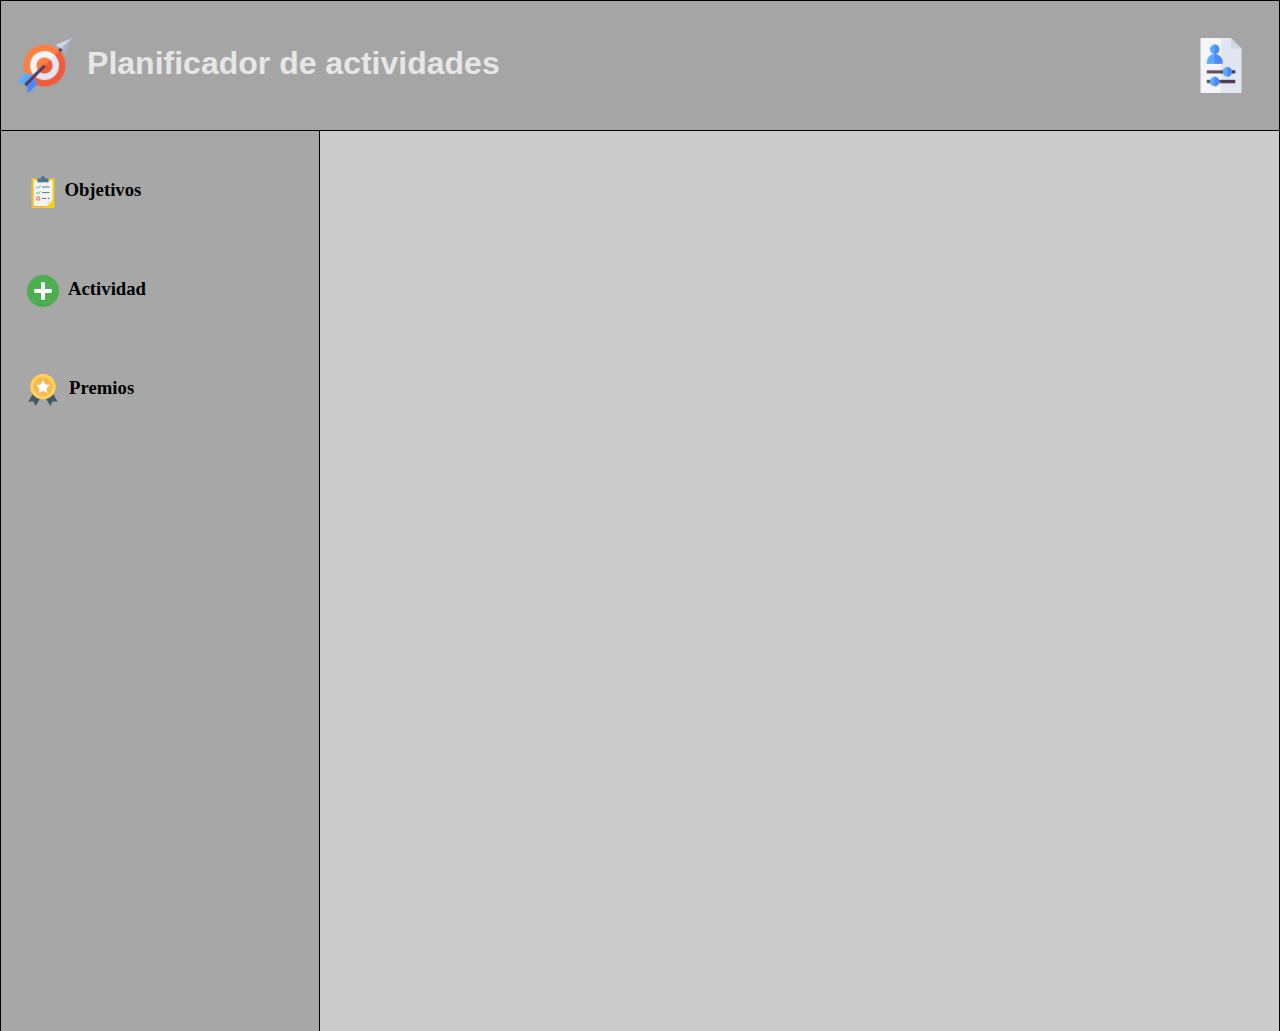
<file: Versiones/V1/index.html>
<!DOCTYPE html>
<html lang="en">
<head>
    <meta charset="UTF-8">
    <meta name="viewport" content="width=device-width, initial-scale=1.0">

    <!--Estilos del index-->
    <link rel="stylesheet" type="text/css" href="css/index.css">
    <link rel="stylesheet" type="text/css" href="css/citas.css">
    <title>Metas APP</title>
</head>
<body>
    <!--Titulo-->
    <header>
    <section class="title-section">
        <h1>
            <img src="src/goal_3412031.png" alt="Flecha encajada en una diana(logo)" class="icon-arrow" id="window-arrow"> Planificador de actividades <img src="src/control_3412165.png" alt="properties" class="icon-properties" id="window-info">
        </h1>
    </section>
    </header>
    <!--Cuerpo-->
    <div class="wrapper">
        <div class="left-column">
        <!-- Contenido de la columna izquierda -->
            <!-- Contenedor de botón 2 -->
            <div class="button-container" id="objetives">
                <h3>
                    <img src="src/list_3176366.png" alt="Objetivos" class="objetives">Objetivos
                </h3>
    
            </div>
        
            <!-- Contenedor de botón 2 -->
            <div class="button-container" id="add-activity">
                <h3>
                    <img src="src/plus_4315609.png" alt="Añadir" class="new-task"> Actividad
                </h3>
            </div>
            <!-- Contenedor de botón 3 -->
            <div class="button-container" id="window-awards">
                <h3>
                    <img src="src/medal_610333.png" alt="Añadir" class="awards"> Premios
                </h3>
            </div>
        </div>
        <div class="main-content" id="main-content">

        </div>
        <div id="undo-notification" class="undo-notification">
            <button id="undo-button">Deshacer</button>
        </div>          
        <script src="JavaScript/actividades.js"></script>
        <script src="JavaScript/citas.js"></script>
    </div>
    

</body>
</html>
</file>
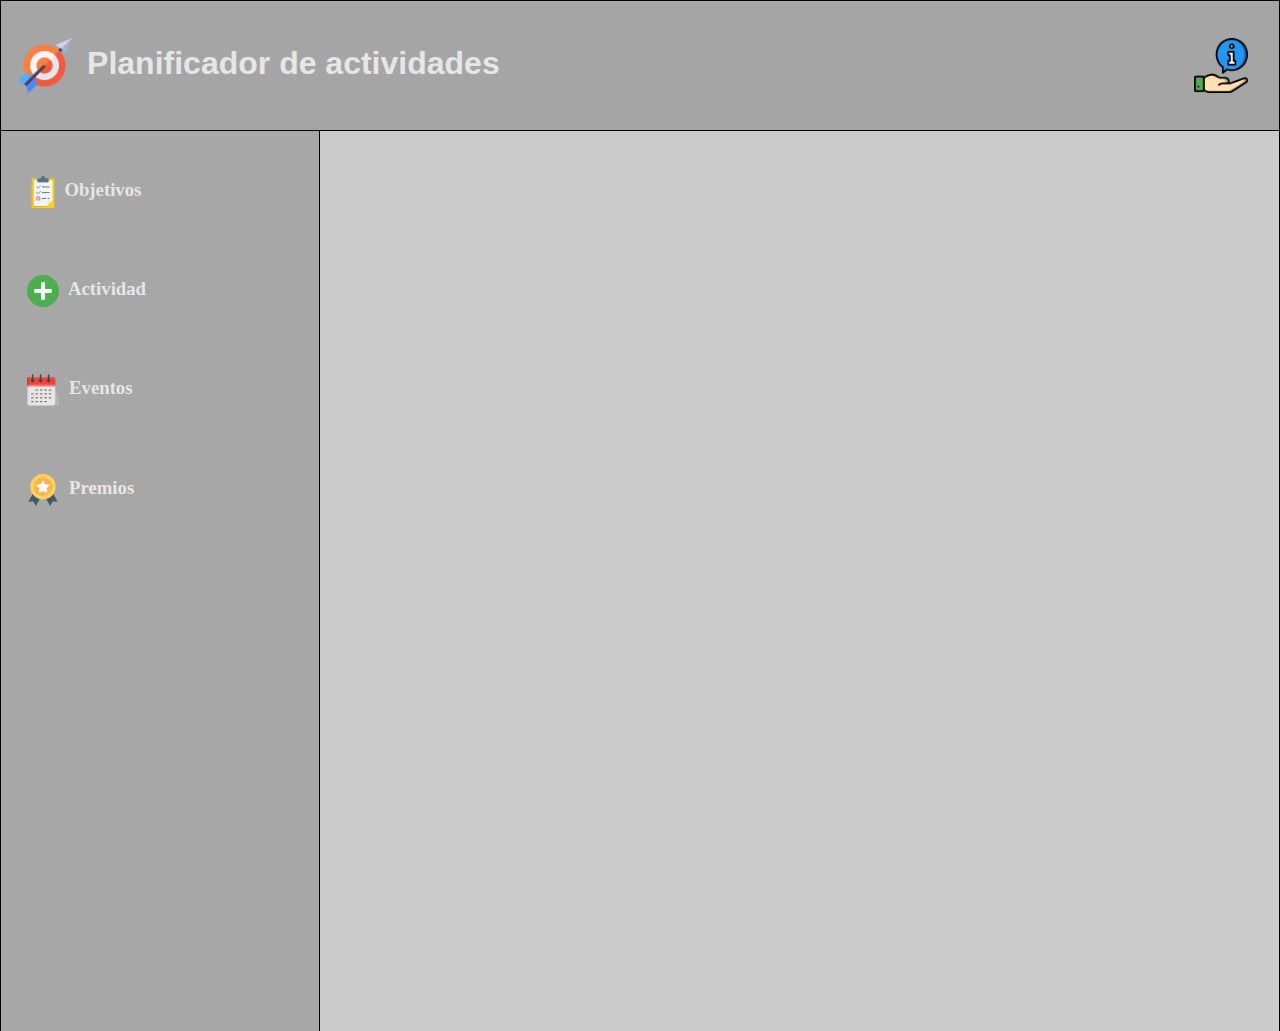
<file: Versiones/V2/index.html>
<!DOCTYPE html>
<html lang="en">
<head>
    <meta charset="UTF-8">
    <meta name="viewport" content="width=device-width, initial-scale=1.0">

    <!--Estilos del index-->
    <link rel="stylesheet" type="text/css" href="css/index.css">
    <link rel="stylesheet" type="text/css" href="css/citas.css">
    <title>Metas APP</title>
</head>
<body>
    <!--Titulo-->
    <header>
    <section class="title-section">
        <h1>
            <img src="src/goal_3412031.png" alt="Flecha encajada en una diana(logo)" class="icon-arrow" id="window-arrow"> Planificador de actividades <img src="src/info_943579.png" alt="properties" class="icon-properties" id="window-info">
        </h1>
    </section>
    </header>
    <!--Cuerpo-->
    <div class="wrapper">
        <div class="left-column">
        <!-- Contenido de la columna izquierda -->
            <!-- Contenedor de botón 2 -->
            <div class="button-container" id="objetives">
                <h3>
                    <img src="src/list_3176366.png" alt="Objetivos" class="objetives">Objetivos
                </h3>
    
            </div>
        
            <!-- Contenedor de botón 2 -->
            <div class="button-container" id="add-activity">
                <h3>
                    <img src="src/plus_4315609.png" alt="Añadir" class="new-task"> Actividad
                </h3>
            </div>
            <!-- Contenedor de botón 3 -->
            <div class="button-container" id="window-calendar">
                <h3>
                    <img src="src/calendar_591576.png" alt="Eventos" class="calendar"> Eventos
                </h3>
            </div>
            <!-- Contenedor de botón 4 -->
            <div class="button-container" id="window-awards">
                <h3>
                    <img src="src/medal_610333.png" alt="Premios" class="awards"> Premios
                </h3>
            </div>
        </div>
        <div class="main-content" id="main-content">
            
        </div>
        <div id="undo-notification" class="undo-notification">
            <button id="undo-button">Deshacer</button>
        </div>          
        <script src="JavaScript/actividades.js"></script>
        <script src="JavaScript/citas.js"></script>
        <script src="JavaScript/ventanas_emergentes.js"></script>
    </div>
    

</body>
</html>
</file>
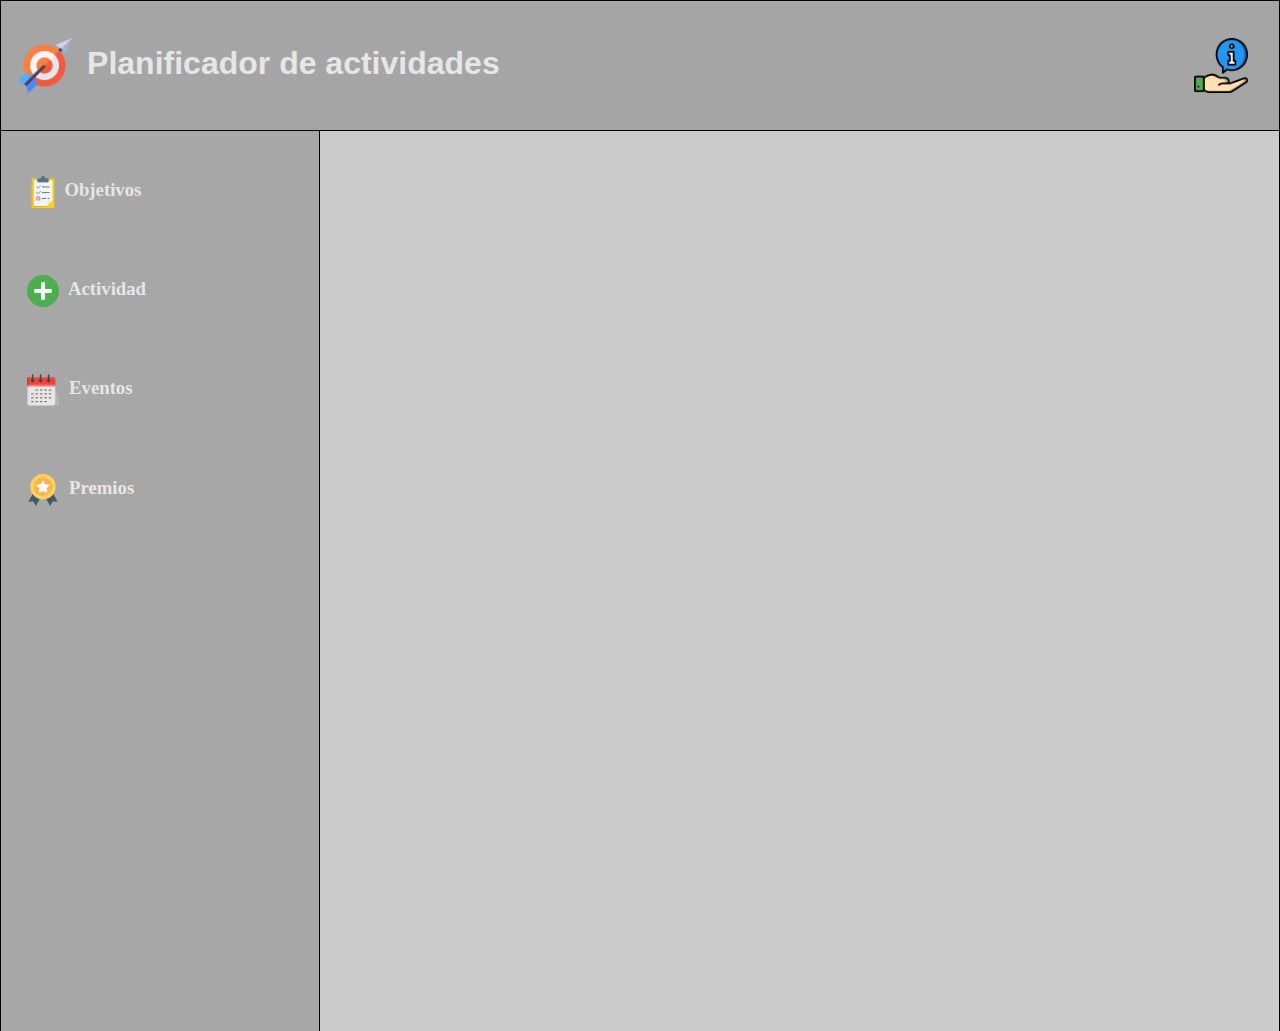
<file: Versiones/V3/index.html>
<!DOCTYPE html>
<html lang="en">
<head>
    <meta charset="UTF-8">
    <meta name="viewport" content="width=device-width, initial-scale=1.0">

    <!-- Estilos del index -->
    <link rel="stylesheet" type="text/css" href="css/index.css">
    <link rel="stylesheet" type="text/css" href="css/citas.css">
    <title>Metas APP</title>
</head>
<body>
    <!-- Titulo -->
    <header>
    <section class="title-section">
        <h1>
            <img src="src/goal_3412031.png" alt="Flecha encajada en una diana(logo)" class="icon-arrow" id="window-arrow"> Planificador de actividades <img src="src/info_943579.png" alt="properties" class="icon-properties" id="window-info">
        </h1>
    </section>
    </header>
    <!-- Cuerpo -->
    <div class="wrapper">
        <div class="left-column">
        <!-- Contenido de la columna izquierda -->
            <!-- Contenedor de botón 2 -->
            <div class="button-container" id="objetives">
                <h3>
                    <img src="src/list_3176366.png" alt="Objetivos" class="objetives">Objetivos
                </h3>
            </div>
        
            <!-- Contenedor de botón 2 -->
            <div class="button-container" id="add-activity">
                <h3>
                    <img src="src/plus_4315609.png" alt="Añadir" class="new-task"> Actividad
                </h3>
            </div>
            <!-- Contenedor de botón 3 -->
            <div class="button-container" id="window-calendar">
                <h3>
                    <img src="src/calendar_591576.png" alt="Eventos" class="calendar"> Eventos
                </h3>
            </div>
            <!-- Contenedor de botón 4 -->
            <div class="button-container" id="window-awards">
                <h3>
                    <img src="src/medal_610333.png" alt="Premios" class="awards"> Premios
                </h3>
            </div>
        </div>
        <div class="main-content" id="main-content">
            <div id="state-1" class="task-state">
                <!-- Tareas del estado 1 van aquí -->
            </div>
            <div id="state-2" class="task-state">
                <!-- Tareas del estado 2 van aquí -->
            </div>
            <div id="state-3" class="task-state">
                <!-- Tareas del estado 3 van aquí -->
            </div>
        </div>
        <div id="undo-notification" class="undo-notification">
            <button id="undo-button">Deshacer</button>
        </div>
    </div>
    <script src="JavaScript/actividades.js"></script>
    <script src="JavaScript/citas.js"></script>
    <script src="JavaScript/ventanas_emergentes.js"></script>
</body>
</html>
</file>
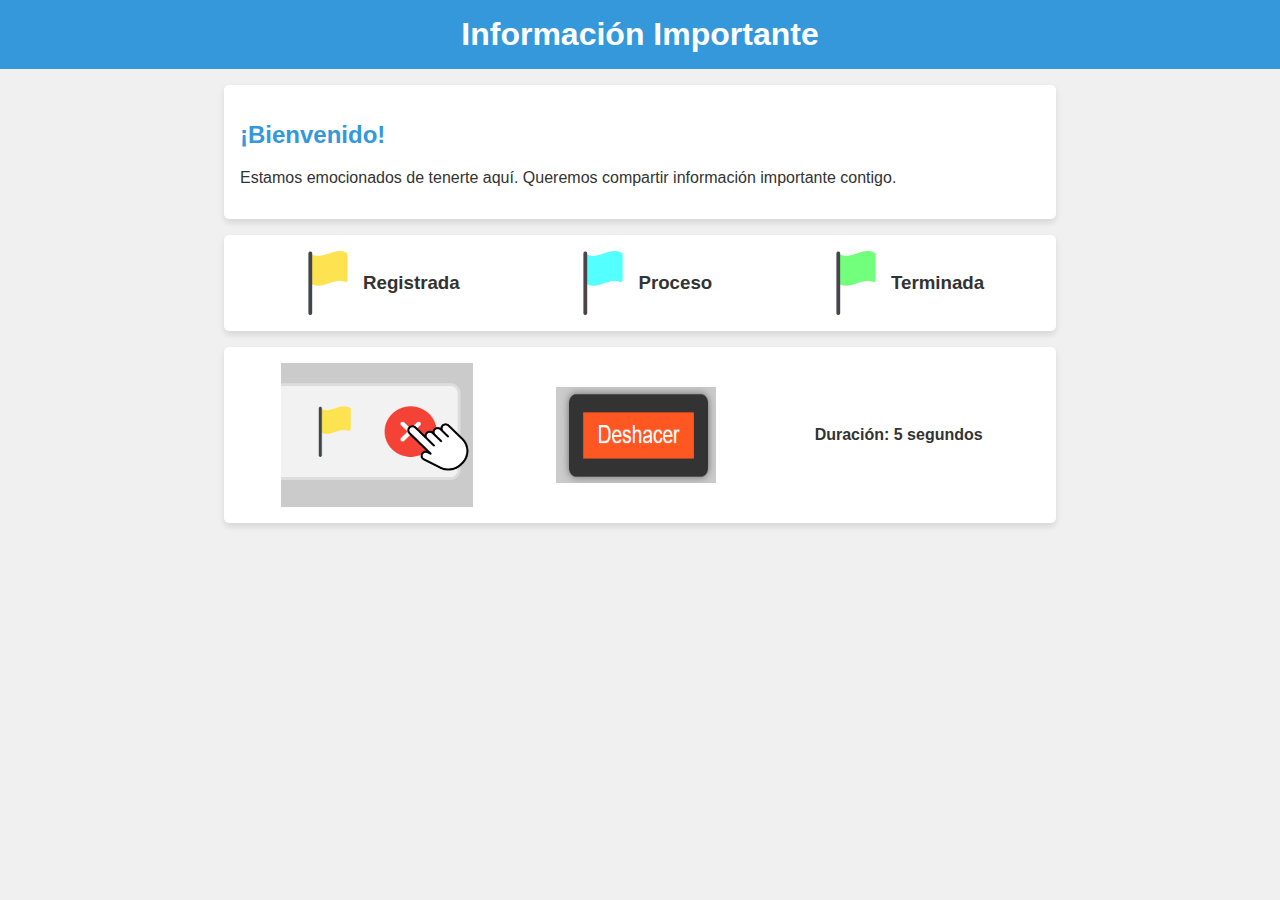
<file: Versiones/V1/info.html>
<!DOCTYPE html>
<html lang="en">
<head>
    <meta charset="UTF-8">
    <meta name="viewport" content="width=device-width, initial-scale=1.0">
    <link rel="stylesheet" href="css/info.css">
    <title>Información Importante</title>
</head>
<body>
    <header>
        <h1>Información Importante</h1>
    </header>
    <div class="info-section">
        <h2>¡Bienvenido!</h2>
        <p>Estamos emocionados de tenerte aquí. Queremos compartir información importante contigo.</p>
    </div>
    <div class="flags">
        <div class="flag">
            <img src="src/flag_7596686.png" alt="bandera amarilla" class="flag-yellow">
            <h3>Registrada</h3>
        </div>
        <div class="flag">
            <img src="src/flag_7596686.png" alt="bandera celeste" class="flag-blue">
            <h3>Proceso</h3>
        </div>
        <div class="flag">
            <img src="src/flag_7596686.png" alt="bandera verde" class="flag-green">
            <h3>Terminada</h3>
        </div>
    </div>
    <div class="delete">
        <img src="src/Eliminar.png" alt="Eliminar tarea" class="img-delete">
        <img src="src/Deshacer.png" class="img-deshacer">
        <h4 class="Duration">Duración: 5 segundos</h4>
        
    </div>
</body>
</html>
</file>
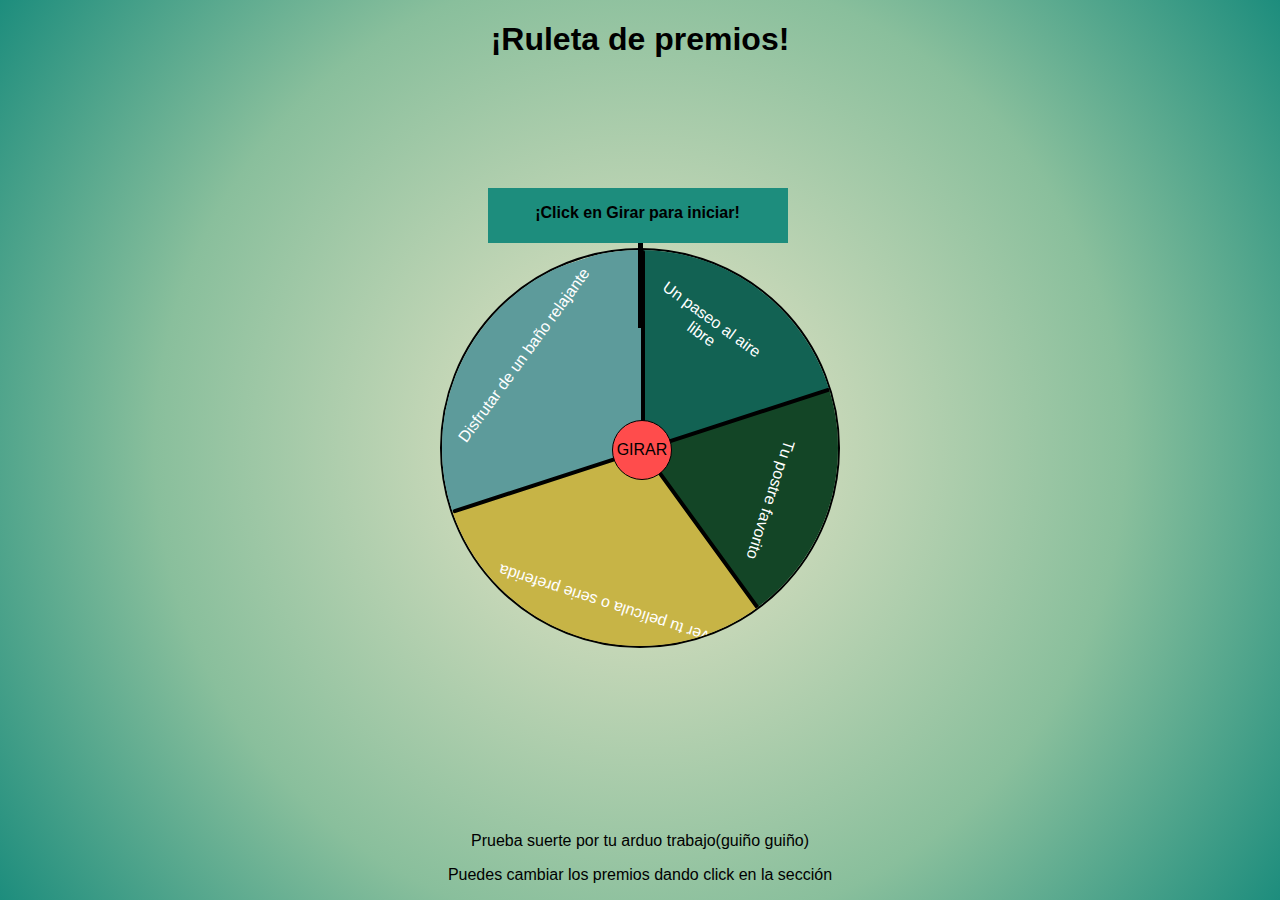
<file: Versiones/V1/premios.html>
<!DOCTYPE html>
<html lang="es">
<head>
	<meta charset="UTF-8">
	<meta http-equiv="X-UA-Compatible" content="IE=edge">
	<meta name="viewport" content="width=device-width, initial-scale=1.0">
	<link rel="stylesheet" href="css/premios.css">
	<script src="JavaScript/ruleta.js" defer></script>
	<script src="JavaScript/helpers.js"></script>
	<title>Ruleta</title>
</head>
<body>
	<!-- Título -->
	<h1>¡Ruleta de premios!</h1>
	<div id="container">

		<!-- Marcador -->
		<div id="marcador">
			<div id="cartelGanador">
				<p id="ganadorTexto">¡Click en "Girar" para iniciar!</p>
			</div>
		</div>

		<!-- Ruleta -->
		<div id="ruleta">
			<!-- <img src="./img/transportador.png" alt=""> -->
			<div id="sortear"><p>GIRAR</p></div>
		</div>
	</div>
	<!-- <button id="settings">SETTINGS</button> -->

	<!-- Modal -->
	<dialog>
		<div id="tituloForm">
			<p>Nombre</p>
			<p>Probabilidad (%)</p>
		</div>
		<div id="formContainer"></div>
		<button id="agregar">+</button>
		<p>Total: <span id="porcentaje"></span>%</p>
		<button id="aceptar">Cambiar</button>
		<button id="cancelar">Cancelar</button>
	</dialog>

	<!-- Footer -->
	<footer>
		<p>Prueba suerte por tu arduo trabajo(guiño guiño)</p>
		<p>Puedes cambiar los premios dando click en la sección</p>
	</footer>
</body>
</html>
</file>
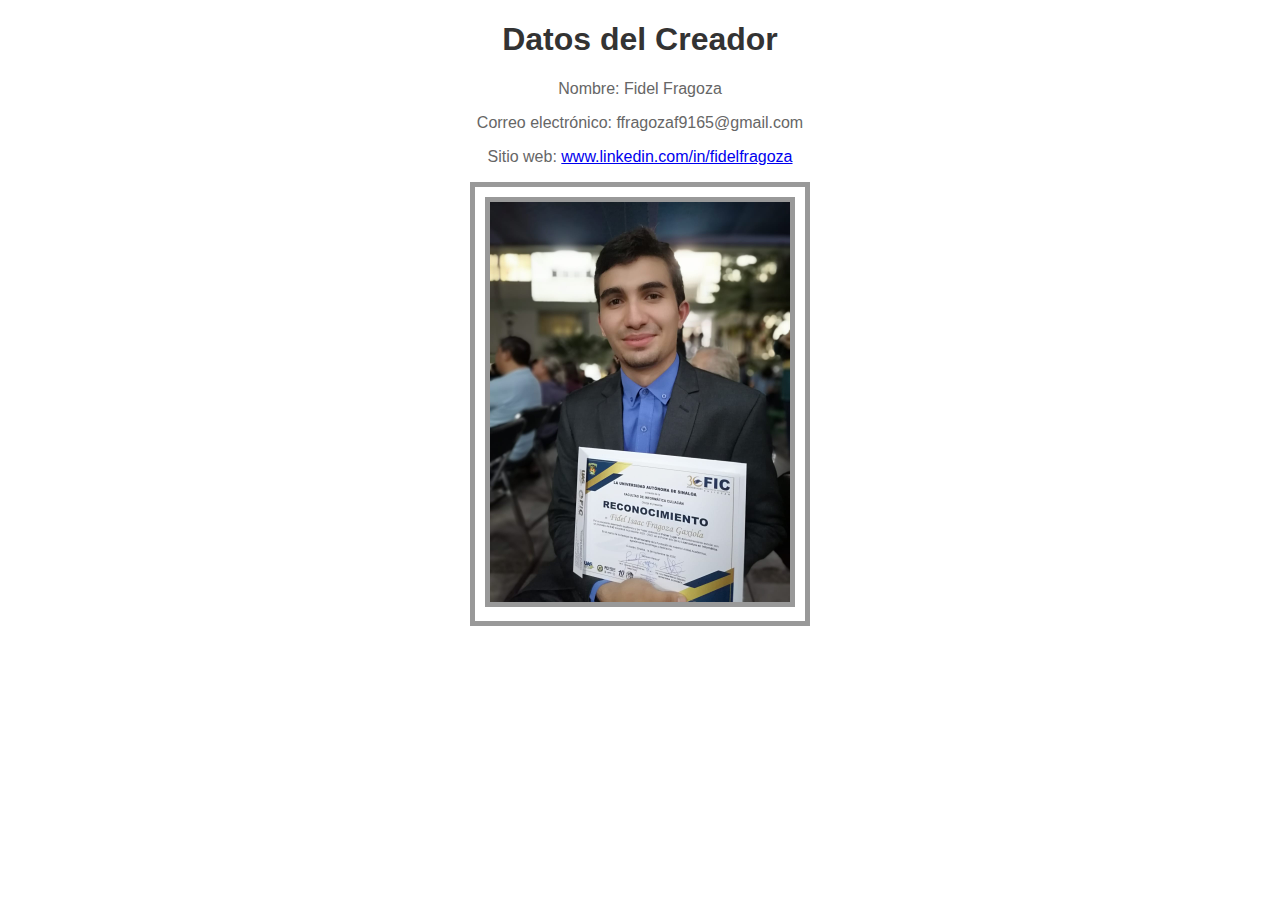
<file: Versiones/V1/ventana-calculadora.html>
<!DOCTYPE html>
<html lang="en">
<head>
    <meta charset="UTF-8">
    <meta name="viewport" content="width=device-width, initial-scale=1.0">
    <title>Datos del Creador</title>
    <style>
        body {
            font-family: Arial, sans-serif;
            text-align: center;
        }

        h1 {
            color: #333;
        }

        p {
            color: #666;
        }
        .marco {
            border: 5px solid #999; /* Estilo de marco */
            padding: 10px; /* Espaciado dentro del marco */
            display: inline-block;
        }

        img {
            max-width: 100%;
            height: auto;
            border: 5px solid #999; /* Estilo de marco para la imagen */
        }
    </style>
</head>
<body>
    <h1>Datos del Creador</h1>
    <p>Nombre: Fidel Fragoza</p>
    <p>Correo electrónico: ffragozaf9165@gmail.com</p>
    <p>Sitio web: <a href="[Tu sitio web]">www.linkedin.com/in/fidelfragoza</a></p>
    <div class="marco">
        <img src="src/c0576b26-10f8-4669-888e-c55fd3db1cfc.jpg" alt="Foto del creador de la pagina" width="300">
    </div>
</body>
</html>
</file>
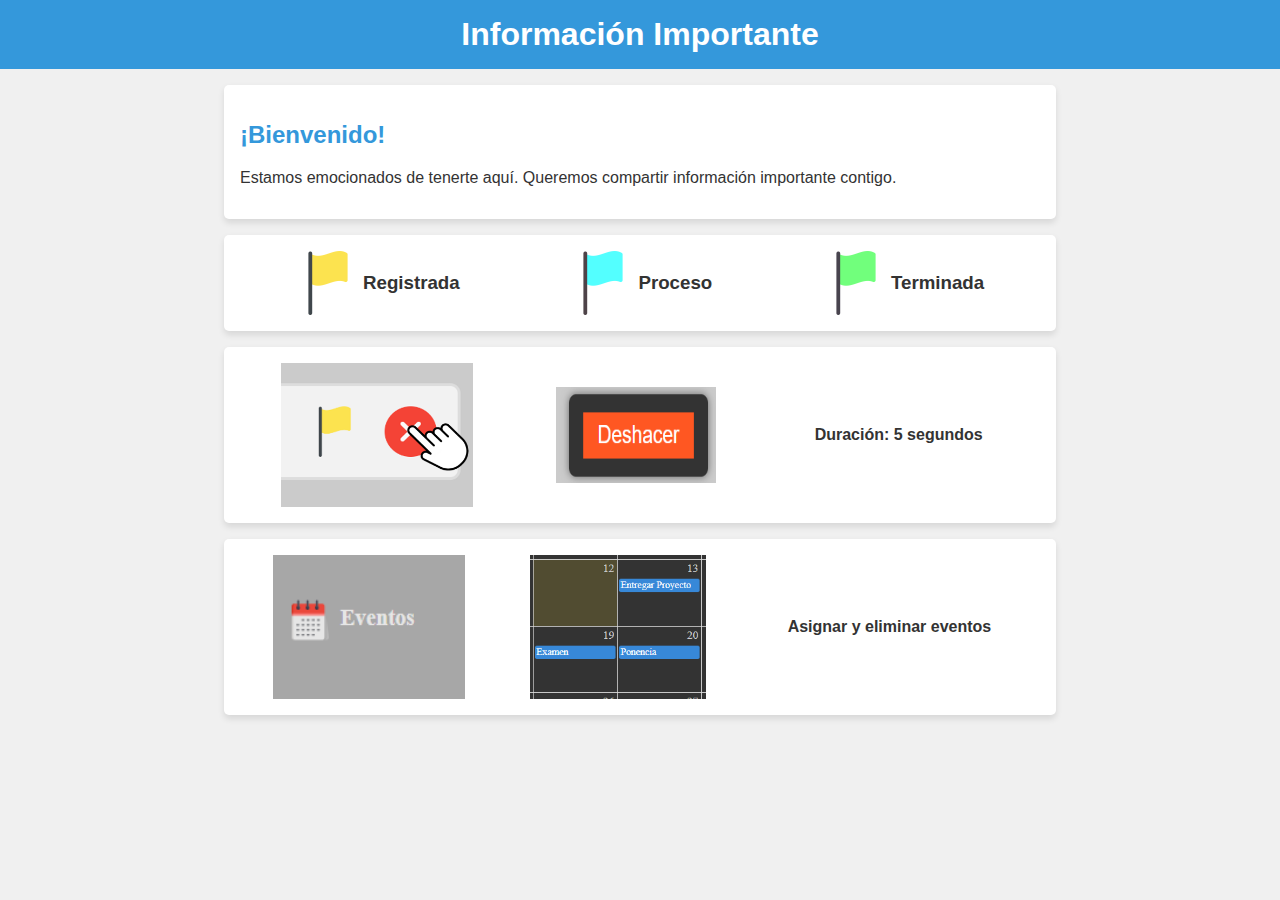
<file: Versiones/V2/info.html>
<!DOCTYPE html>
<html lang="en">
<head>
    <meta charset="UTF-8">
    <meta name="viewport" content="width=device-width, initial-scale=1.0">
    <link rel="stylesheet" href="css/info.css">
    <title>Información Importante</title>
</head>
<body>
    <header>
        <h1>Información Importante</h1>
    </header>
    <div class="info-section">
        <h2>¡Bienvenido!</h2>
        <p>Estamos emocionados de tenerte aquí. Queremos compartir información importante contigo.</p>
    </div>
    <div class="flags">
        <div class="flag">
            <img src="src/flag_7596686.png" alt="bandera amarilla" class="flag-yellow">
            <h3>Registrada</h3>
        </div>
        <div class="flag">
            <img src="src/flag_7596686.png" alt="bandera celeste" class="flag-blue">
            <h3>Proceso</h3>
        </div>
        <div class="flag">
            <img src="src/flag_7596686.png" alt="bandera verde" class="flag-green">
            <h3>Terminada</h3>
        </div>
    </div>
    <div class="delete">
        <img src="src/Eliminar.png" alt="Eliminar tarea" class="img-delete">
        <img src="src/Deshacer.png" class="img-deshacer">
        <h4 class="Duration">Duración: 5 segundos</h4>
    </div>
    <div class="calendar">
        <img src="src/Eventos.png" alt="Eliminar tarea" class="img-eventos">
        <img src="src/Calendario.png" class="img-calendario">
        <h4 class="Duration">Asignar y eliminar eventos</h4>
    </div>
</body>
</html>
</file>
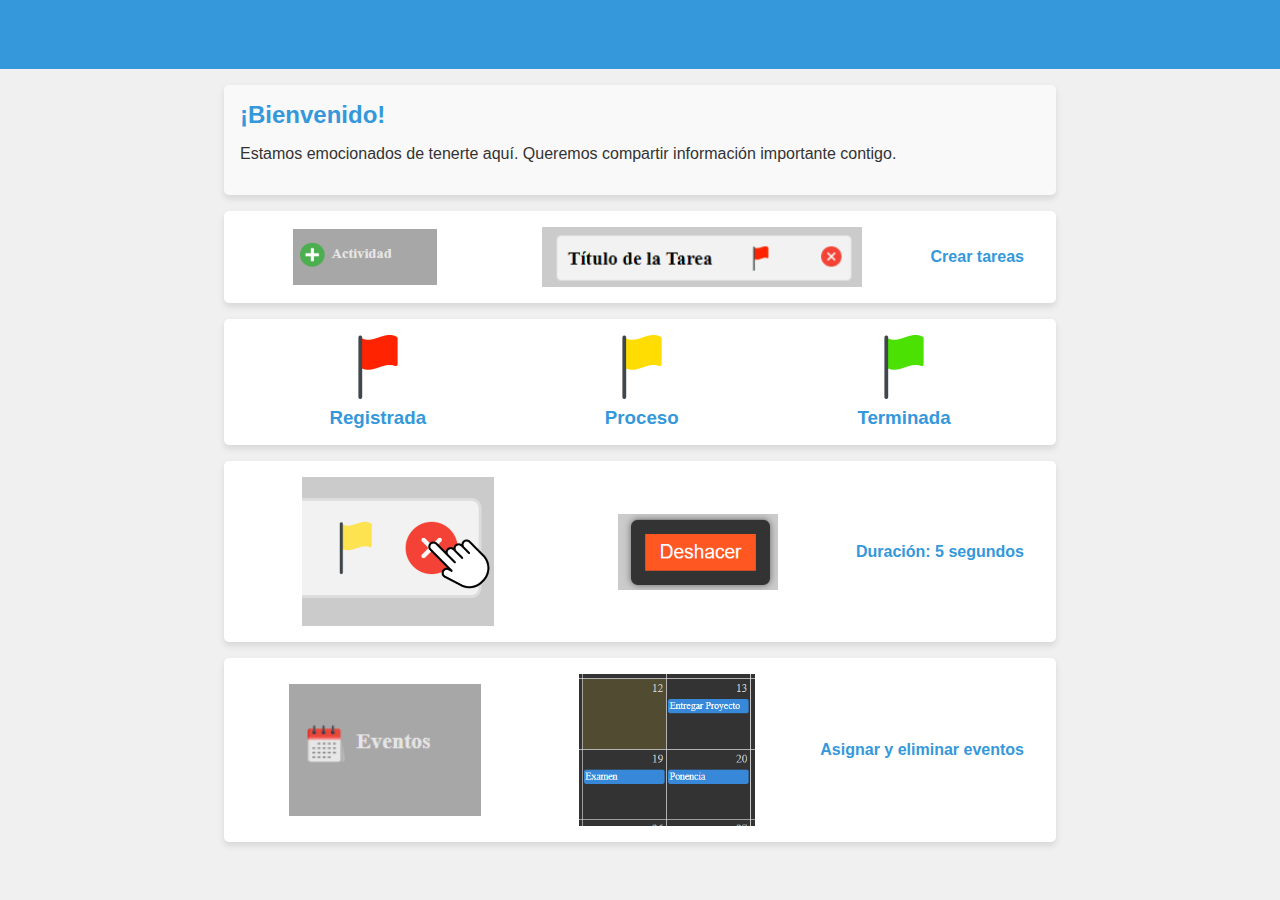
<file: Versiones/V3/info.html>
<!DOCTYPE html>
<html lang="en">
<head>
    <meta charset="UTF-8">
    <meta name="viewport" content="width=device-width, initial-scale=1.0">
    <link rel="stylesheet" href="css/info.css">
    <title>Información Importante</title>
</head>
<body>
    <header>
        <h1>Información Importante</h1>
    </header>
    <div class="info-section">
        <h2>¡Bienvenido!</h2>
        <p>Estamos emocionados de tenerte aquí. Queremos compartir información importante contigo.</p>
    </div>
    <div class="title">
        <div class="image-container">
            <img src="src/new-task.png" alt="Eliminar tarea" class="img-new-task">
            <img src="src/task-created.png" class="img-task-created">
            <h4 class="Duration">Crear tareas</h4>
        </div>
    </div>
    
    <div class="flags">
        <div class="flag">
            <img src="src/state-1.png" alt="bandera amarilla" class="flag-red">
            <h3>Registrada</h3>
        </div>
        <div class="flag">
            <img src="src/state-2.png" alt="bandera celeste" class="flag-yellow">
            <h3>Proceso</h3>
        </div>
        <div class="flag">
            <img src="src/state-3.png" alt="bandera verde" class="flag-green">
            <h3>Terminada</h3>
        </div>
    </div>
    <div class="delete">
        <img src="src/Eliminar.png" alt="Eliminar tarea" class="img-delete">
        <img src="src/Deshacer.png" class="img-deshacer">
        <h4 class="Duration">Duración: 5 segundos</h4>
    </div>
    <div class="calendar">
        <img src="src/Eventos.png" alt="Eliminar tarea" class="img-eventos">
        <img src="src/Calendario.png" class="img-calendario">
        <h4 class="Duration">Asignar y eliminar eventos</h4>
    </div>
</body>
</html>
</file>
<file: Versiones/V1/css/index.css>
html, body {
    height: 100%; /* Establece la altura de html y body al 100% de la altura de la ventana */
    margin: 0;
    padding: 0;
}

.title-section {
    background-color: rgb(165, 165, 165);
    color: rgb(231, 230, 230);
    font-family: Arial, Helvetica, sans-serif;
    text-align: justify;
    padding: 1em;
    display: flex; /* Utilizamos flexbox para alinear verticalmente los elementos */
    align-items: center; /* Alineación vertical de los elementos en el centro */
    border: 0.1em solid black;
    border-left: 0.2em solid black;
    margin-left: -0.1em;
 
}

.icon-arrow {
    width: 1.7em;
    height: 1.7em;
    vertical-align: middle;
    margin-right: 0.2em;
}

.icon-arrow:hover {
    filter: grayscale(100%); /* Convierte la imagen en escala de grises al poner el mouse sobre ella */
    cursor: pointer; /* Cambia el cursor a una mano para indicar que es interactivo */
}

.icon-properties {
    width: 1.7em;
    height: 1.7em;
    position: absolute;
    vertical-align: middle;
    right: 1em;
    
}

.icon-properties:hover {
    filter: grayscale(100%); /* Convierte la imagen en escala de grises al poner el mouse sobre ella */
    cursor: pointer; /* Cambia el cursor a una mano para indicar que es interactivo */
}


.wrapper {
    display: flex;
    height: 100%;
}

.left-column {
    width: 25%; /* Ancho de la columna izquierda, ajusta según tus necesidades */
    height: 100%;
    background-color: rgb(167, 167, 167); /* Color de fondo de la columna izquierda */
    color: rgb(231, 230, );
    padding: 20px;
    box-sizing: border-box;
    border-right: 0.1em solid black;
    border-left: 0.1em solid black;
    padding: 1em;
}

.main-content {
    width: 75%; /* Ancho del contenido principal, el complemento del ancho de la columna izquierda */
    padding: 20px;
    box-sizing: border-box;
    background-color: rgb(203, 203, 203);
    border-right: 0.1em solid black;
    

}

.objetives {
    width: 1.7em;
    height: 1.7em;
    vertical-align: middle;
    margin-right: 0.3em;
}

.new-task {
    width: 1.7em;
    height: 1.7em;
    vertical-align: middle;
    margin-right: 0.3em;
}

.awards {
    width: 1.7em;
    height: 1.7em;
    vertical-align: middle;
    margin-right: 0.3em;
}


.button-container {
    display: flex;
    align-items: center;
    padding: 10px;
    border-radius: 5px;
    margin-bottom: 10px;
    cursor: pointer;
    transition: box-shadow 0.3s; /* Efecto de transición de sombreado */
}

.button-container:hover {
    box-shadow: 0 0 5px rgba(0, 0, 0, 0.3); /* Sombreado al pasar el cursor */
}

/* Estilo para la columna de tarea */
.task-column {
    background-color: #f2f2f2;
    border: 0.1em solid #ddd; 
    border-radius: 0.3em; 
    margin: 0.6em;
    padding: 0.6em;
    display: flex;
    align-items: center;
    justify-content: space-between; 
}

/* Estilo para el título editable */
.task-column h3[contenteditable="true"] {
    flex: 0.9; /* Permite que el título ocupe todo el espacio restante */
    margin: 0; /* Elimina los márgenes predeterminados del título */
}

/* Estilo para las imágenes de completar y eliminar */
.task-column img {
    width: 1.5em; /* Cambia los píxeles a em */
    height: 1.5em;
    cursor: pointer;
}

/* Estilo para la imagen de completar (bandera) */
.task-column img.complete-image {
    width: 1.5em; /* Cambia los píxeles a em */
    height: 1.5em;
    cursor: pointer;
    
}

.undo-notification {
    display: none;
    position: fixed;
    bottom: 10px;
    right: 10px;
    background-color: #333;
    color: #fff;
    padding: 10px;
    border-radius: 5px;
    box-shadow: 0px 0px 5px rgba(0, 0, 0, 0.5);
    z-index: 999;
  }
  
  .undo-notification.show {
    display: block;
  }
  
  #undo-button {
    background-color: #FF5722;
    color: #fff;
    border: none;
    padding: 5px 10px;
    cursor: pointer;
  }
  
  .complete-image {
    /* Estilo predeterminado (amarillo) */
    filter: grayscale(0%); /* Amarillo */
    /* Otras propiedades de estilo */
  }
  
  .complete-image.green-flag {
    filter: hue-rotate(120deg); /* Verde */
  }
</file>
<file: Versiones/V1/css/citas.css>
.cita-overlay {
    
    position: fixed;
    top: 0;
    left: 0;
    width: 100%;
    height: 100%;
    background: rgba(0, 0, 0, 0.7); /* Fondo oscurecido con un 70% de opacidad */
    display: flex;
    align-items: center;
    justify-content: center;
    z-index: 999; /* Asegura que el overlay esté en la parte superior */
}

.cita-container {
    font-size: 1.5em;
    background: #333; /* Fondo del cuadro de la cita */
    padding: 20px;
    border-radius: 5px;
    box-shadow: 0 0 10px rgba(0, 0, 0, 0.5);
    text-align: center;
    position: relative; /* Para que el botón de cierre esté posicionado correctamente */
}

.cita-container p {
    color: white; /* Color del texto de la cita */
    margin: 0; /* Elimina el margen predeterminado del párrafo */
}

.boton-cerrar {
    background: #ff5722; /* Fondo del botón de cierre */
    color: white;
    border: none;
    padding: 5px 10px;
    cursor: pointer;
    border-radius: 5px;
    transition: background 0.3s;
    margin-top: 10px; /* Agrega espacio entre el texto y el botón de cierre */
}

.boton-cerrar:hover {
    background: #d84315; /* Cambia a un tono más oscuro al pasar el mouse sobre el botón de cierre */
}
</file>
<file: Versiones/V2/css/index.css>
html, body {
    height: 100%; /* Establece la altura de html y body al 100% de la altura de la ventana */
    margin: 0;
    padding: 0;
}

.title-section {
    background-color: rgb(165, 165, 165);
    color: rgb(231, 230, 230);
    font-family: Arial, Helvetica, sans-serif;
    text-align: justify;
    padding: 1em;
    display: flex; /* Utilizamos flexbox para alinear verticalmente los elementos */
    align-items: center; /* Alineación vertical de los elementos en el centro */
    border: 0.1em solid black;
    border-left: 0.2em solid black;
    margin-left: -0.1em;
 
}

.icon-arrow {
    width: 1.7em;
    height: 1.7em;
    vertical-align: middle;
    margin-right: 0.2em;
}

.icon-arrow:hover {
    filter: grayscale(100%); /* Convierte la imagen en escala de grises al poner el mouse sobre ella */
    cursor: pointer; /* Cambia el cursor a una mano para indicar que es interactivo */
}

.icon-properties {
    width: 1.7em;
    height: 1.7em;
    position: absolute;
    vertical-align: middle;
    right: 1em;
    
}

.icon-properties:hover {
    filter: grayscale(100%); /* Convierte la imagen en escala de grises al poner el mouse sobre ella */
    cursor: pointer; /* Cambia el cursor a una mano para indicar que es interactivo */
}


.wrapper {
    display: flex;
    height: 100%;
}

.left-column {
    width: 25%; /* Ancho de la columna izquierda, ajusta según tus necesidades */
    height: 100%;
    background-color: rgb(167, 167, 167); /* Color de fondo de la columna izquierda */
    color: rgb(231, 230, 230);
    padding: 20px;
    box-sizing: border-box;
    border-right: 0.1em solid black;
    border-left: 0.1em solid black;
    padding: 1em;
}

.main-content {
    width: 75%; /* Ancho del contenido principal, el complemento del ancho de la columna izquierda */
    padding: 20px;
    box-sizing: border-box;
    background-color: rgb(203, 203, 203);
    border-right: 0.1em solid black;
    

}

.objetives {
    width: 1.7em;
    height: 1.7em;
    vertical-align: middle;
    margin-right: 0.3em;
}

.new-task {
    width: 1.7em;
    height: 1.7em;
    vertical-align: middle;
    margin-right: 0.3em;
}

.calendar {
    width: 1.7em;
    height: 1.7em;
    vertical-align: middle;
    margin-right: 0.3em;
}

.awards {
    width: 1.7em;
    height: 1.7em;
    vertical-align: middle;
    margin-right: 0.3em;
}


.button-container {
    display: flex;
    align-items: center;
    padding: 10px;
    border-radius: 5px;
    margin-bottom: 10px;
    cursor: pointer;
    transition: box-shadow 0.3s; /* Efecto de transición de sombreado */
}

.button-container:hover {
    box-shadow: 0 0 5px rgba(0, 0, 0, 0.3); /* Sombreado al pasar el cursor */
}

/* Estilo para la columna de tarea */
.task-column {
    background-color: #f2f2f2;
    border: 0.1em solid #ddd; 
    border-radius: 0.3em; 
    margin: 0.6em;
    padding: 0.6em;
    display: flex;
    align-items: center;
    justify-content: space-between; 
}

/* Estilo para el título editable */
.task-column h3[contenteditable="true"] {
    flex: 0.9; /* Permite que el título ocupe todo el espacio restante */
    margin: 0; /* Elimina los márgenes predeterminados del título */
}

/* Estilo para las imágenes de completar y eliminar */
.task-column img {
    width: 1.5em; /* Cambia los píxeles a em */
    height: 1.5em;
    cursor: pointer;
}

/* Estilo para la imagen de completar (bandera) */
.task-column img.complete-image {
    width: 1.5em; /* Cambia los píxeles a em */
    height: 1.5em;
    cursor: pointer;
    
}

.undo-notification {
    display: none;
    position: fixed;
    bottom: 10px;
    right: 10px;
    background-color: #333;
    color: #fff;
    padding: 10px;
    border-radius: 5px;
    box-shadow: 0px 0px 5px rgba(0, 0, 0, 0.5);
    z-index: 999;
  }
  
  .undo-notification.show {
    display: block;
  }
  
  #undo-button {
    background-color: #FF5722;
    color: #fff;
    border: none;
    padding: 5px 10px;
    cursor: pointer;
  }
  
  .complete-image {
    /* Estilo predeterminado (amarillo) */
    filter: grayscale(0%); /* Amarillo */
    /* Otras propiedades de estilo */
  }
  
  .complete-image.green-flag {
    filter: hue-rotate(120deg); /* Verde */
  }
</file>
<file: Versiones/V2/css/citas.css>
.cita-overlay {
    
    position: fixed;
    top: 0;
    left: 0;
    width: 100%;
    height: 100%;
    background: rgba(0, 0, 0, 0.7); /* Fondo oscurecido con un 70% de opacidad */
    display: flex;
    align-items: center;
    justify-content: center;
    z-index: 999; /* Asegura que el overlay esté en la parte superior */
}

.cita-container {
    font-size: 1.5em;
    background: #333; /* Fondo del cuadro de la cita */
    padding: 20px;
    border-radius: 5px;
    box-shadow: 0 0 10px rgba(0, 0, 0, 0.5);
    text-align: center;
    position: relative; /* Para que el botón de cierre esté posicionado correctamente */
}

.cita-container p {
    color: white; /* Color del texto de la cita */
    margin: 0; /* Elimina el margen predeterminado del párrafo */
}

.boton-cerrar {
    background: #ff5722; /* Fondo del botón de cierre */
    color: white;
    border: none;
    padding: 5px 10px;
    cursor: pointer;
    border-radius: 5px;
    transition: background 0.3s;
    margin-top: 10px; /* Agrega espacio entre el texto y el botón de cierre */
}

.boton-cerrar:hover {
    background: #d84315; /* Cambia a un tono más oscuro al pasar el mouse sobre el botón de cierre */
}
</file>
<file: Versiones/V3/css/index.css>
html, body {
    height: 100%; /* Establece la altura de html y body al 100% de la altura de la ventana */
    margin: 0;
    padding: 0;
}

.title-section {
    background-color: rgb(165, 165, 165);
    color: rgb(231, 230, 230);
    font-family: Arial, Helvetica, sans-serif;
    text-align: justify;
    padding: 1em;
    display: flex; /* Utilizamos flexbox para alinear verticalmente los elementos */
    align-items: center; /* Alineación vertical de los elementos en el centro */
    border: 0.1em solid black;
    border-left: 0.2em solid black;
    margin-left: -0.1em;
 
}

.icon-arrow {
    width: 1.7em;
    height: 1.7em;
    vertical-align: middle;
    margin-right: 0.2em;
}

.icon-arrow:hover {
    filter: grayscale(100%); /* Convierte la imagen en escala de grises al poner el mouse sobre ella */
    cursor: pointer; /* Cambia el cursor a una mano para indicar que es interactivo */
}

.icon-properties {
    width: 1.7em;
    height: 1.7em;
    position: absolute;
    vertical-align: middle;
    right: 1em;
    
}

.icon-properties:hover {
    filter: grayscale(100%); /* Convierte la imagen en escala de grises al poner el mouse sobre ella */
    cursor: pointer; /* Cambia el cursor a una mano para indicar que es interactivo */
}


.wrapper {
    display: flex;
    height: 100%;
}

.left-column {
    width: 25%; /* Ancho de la columna izquierda, ajusta según tus necesidades */
    height: 100%;
    background-color: rgb(167, 167, 167); /* Color de fondo de la columna izquierda */
    color: rgb(231, 230, 230);
    padding: 20px;
    box-sizing: border-box;
    border-right: 0.1em solid black;
    border-left: 0.1em solid black;
    padding: 1em;
}

.main-content {
    width: 75%; /* Ancho del contenido principal, el complemento del ancho de la columna izquierda */
    padding: 20px;
    box-sizing: border-box;
    background-color: rgb(203, 203, 203);
    border-right: 0.1em solid black;
    

}

/* Aplica estilos personalizados al botón de eliminación */
.delete-button {
    background: none; /* Elimina el fondo */
    border: none; /* Elimina el borde */
    padding: 0; /* Elimina el relleno */
    margin: 0; /* Elimina el margen */
    
}


.objetives {
    width: 1.7em;
    height: 1.7em;
    vertical-align: middle;
    margin-right: 0.3em;
}

.new-task {
    width: 1.7em;
    height: 1.7em;
    vertical-align: middle;
    margin-right: 0.3em;
}

.calendar {
    width: 1.7em;
    height: 1.7em;
    vertical-align: middle;
    margin-right: 0.3em;
}

.awards {
    width: 1.7em;
    height: 1.7em;
    vertical-align: middle;
    margin-right: 0.3em;
}


.button-container {
    display: flex;
    align-items: center;
    padding: 10px;
    border-radius: 5px;
    margin-bottom: 10px;
    cursor: pointer;
    transition: box-shadow 0.3s; /* Efecto de transición de sombreado */
}

.button-container:hover {
    box-shadow: 0 0 5px rgba(0, 0, 0, 0.3); /* Sombreado al pasar el cursor */
}

/* Estilo para la columna de tarea */
.task-column {
    background-color: #f2f2f2;
    border: 0.1em solid #ddd; 
    border-radius: 0.3em; 
    margin: 0.6em;
    padding: 0.6em;
    display: flex;
    align-items: center;
    justify-content: space-between; 
}

/* Estilo para el título editable */
.task-column h3[contenteditable="true"] {
    flex: 0.9; /* Permite que el título ocupe todo el espacio restante */
    margin: 0; /* Elimina los márgenes predeterminados del título */
}

/* Estilo para las imágenes de completar y eliminar */
.task-column img {
    width: 1.5em; 
    height: 1.5em;
    cursor: pointer;
}

/* Estilo para la imagen de completar (bandera) */
.task-column img.complete-image {
    width: 1.5em; 
    height: 1.5em;
    cursor: pointer;
    
}


.undo-notification {
    display: none;
    position: fixed;
    bottom: 10px;
    right: 10px;
    background-color: #333;
    color: #fff;
    padding: 10px;
    border-radius: 5px;
    box-shadow: 0px 0px 5px rgba(0, 0, 0, 0.5);
    z-index: 999;
  }
  
  .undo-notification.show {
    display: block;
  }
  
  #undo-button {
    background-color: #FF5722;
    color: #fff;
    border: none;
    padding: 5px 10px;
    cursor: pointer;
    
  }
</file>
<file: Versiones/V3/css/citas.css>
.cita-overlay {
    
    position: fixed;
    top: 0;
    left: 0;
    width: 100%;
    height: 100%;
    background: rgba(0, 0, 0, 0.7); /* Fondo oscurecido con un 70% de opacidad */
    display: flex;
    align-items: center;
    justify-content: center;
    z-index: 999; /* Asegura que el overlay esté en la parte superior */
}

.cita-container {
    font-size: 1.5em;
    background: #333; /* Fondo del cuadro de la cita */
    padding: 20px;
    border-radius: 5px;
    box-shadow: 0 0 10px rgba(0, 0, 0, 0.5);
    text-align: center;
    position: relative; /* Para que el botón de cierre esté posicionado correctamente */
}

.cita-container p {
    color: white; /* Color del texto de la cita */
    margin: 0; /* Elimina el margen predeterminado del párrafo */
}

.boton-cerrar {
    background: #ff5722; /* Fondo del botón de cierre */
    color: white;
    border: none;
    padding: 5px 10px;
    cursor: pointer;
    border-radius: 5px;
    transition: background 0.3s;
    margin-top: 10px; /* Agrega espacio entre el texto y el botón de cierre */
}

.boton-cerrar:hover {
    background: #d84315; /* Cambia a un tono más oscuro al pasar el mouse sobre el botón de cierre */
}
</file>
<file: Versiones/V1/css/info.css>
body {
    font-family: Arial, sans-serif;
    margin: 0;
    padding: 0;
    background-color: #f0f0f0;
    color: #333;
}

header {
    background-color: #3498db;
    color: white;
    text-align: center;
    padding: 1em 0; /* Ajusta el espaciado usando em */
}

header h1 {
    margin: 0;
}

.info-section {
    width: 90%;
    max-width: 800px;
    margin: 1em auto; /* Ajusta el margen usando em */
    background-color: #fff;
    padding: 1em;
    border-radius: 5px;
    box-shadow: 0 0.2em 0.4em rgba(0, 0, 0, 0.1); /* Ajusta las sombras usando em */
}

.info-section h2 {
    color: #3498db;
}

.flags {
    display: flex;
    justify-content: space-around;
    align-items: center;
    width: 90%;
    max-width: 800px;
    margin: 1em auto; /* Ajusta el margen usando em */
    background-color: #fff;
    padding: 1em;
    border-radius: 5px;
    box-shadow: 0 0.2em 0.4em rgba(0, 0, 0, 0.1); /* Ajusta las sombras usando em */
}

.flag {
    display: flex;
    align-items: center;
    gap: 0.2em; /* Ajusta el espacio entre elementos usando em */
}

.flag-yellow {
    width: 4em; /* Ajusta el tamaño de las banderas usando em */
    height: 4em;
} 

.flag-blue {
    width: 4em; /* Ajusta el tamaño de las banderas usando em */
    height: 4em;
    filter: hue-rotate(120deg)
} 

.flag-green {
    width: 4em; /* Ajusta el tamaño de las banderas usando em */
    height: 4em;
    filter: hue-rotate(60deg)
}

.delete {
    display: flex;
    justify-content: space-around;
    align-items: center;
    width: 90%;
    max-width: 800px;
    margin: 1em auto; /* Ajusta el margen usando em */
    background-color: #fff;
    padding: 1em;
    border-radius: 5px;
    box-shadow: 0 0.2em 0.4em rgba(0, 0, 0, 0.1); /* Ajusta las sombras usando em */
}

.img-delete {
    width: 12em; /* Ajusta el tamaño de las banderas usando em */
    height: 9em;
}

.Duration {
    padding: 1em;
}

.img-deshacer {
    width: 10em; /* Ajusta el tamaño de las banderas usando em */
    height: 6em;
}
</file>
<file: Versiones/V1/css/premios.css>
:root{
	--escala: 600px;
	--giroRuleta: 0deg;
}

*{
	box-sizing: border-box;
	font-family: Verdana, Geneva, Tahoma, sans-serif;
	text-align: center;
}

body{
	background: radial-gradient(circle, rgba(230,228,198,1) 4%, rgba(137,191,156,1) 62%, rgba(29,141,125,1) 100%);
	min-height: 100vh;
	margin: 0;
	display: flex;
	flex-direction: column;
	justify-content: space-between;
}

h1{
	text-align: center;
	user-select: none;
}

#container{
	position: relative;
	display: flex;
	flex-direction: column;
	justify-content: center;
	align-items: center;
	height: 100%;
}

#ruleta{
	position: relative;
	box-sizing: border-box;
	height: var(--escala);
	width: var(--escala);
	border: 2px solid black;
	border-radius: 50%;
	overflow: hidden;
}


#cartelGanador{
	position: absolute;
	left: -150px;
	top: -40px;
	background-color: rgba(29,141,125,1);
	min-height: 55px;
	width: 300px;
	font-weight: bold;
}
#marcador{
	position: absolute;
	z-index: 10;
	top: -20px;
	background-color: black;
	height: 100px;
	width: 5px;
	pointer-events: none;
}

/* Transportador */
#ruleta img{
	position: absolute;
	left: 0;
	transform:rotate(90deg);
	width: var(--escala);
	z-index: 10;
	opacity: 80%;
	pointer-events: none;
}

#opcionesContainer{
	transform-origin: center;
}

#sortear{
	position: absolute;
	background-color: rgb(255, 76, 76);
	border-radius: 50%;
	width: 60px;
	height: 60px;
	top: calc(var(--escala) / 2 - 60px / 2 );
	left: calc(var(--escala) / 2 - 60px / 2 );
	z-index: 2;
	text-align: center;
	cursor: pointer;
	user-select: none;
	display: flex;
	justify-content: center;
	align-items: center;
	border: 1px solid black;
}

.opcion{
	position: absolute;
	top: 0px;
	left: 0px;
	height: var(--escala);
	width: var(--escala);
	background-color: var(--color);
	transform: rotate( var(--deg));
	cursor: pointer;
}

/* Texto de opcion*/
.nombre{
	margin: 0;
	padding-top: 30px;
	color: white;
	text-align: center;
	height: calc(var(--escala) / 2);
	position: absolute;
	/*bottom: 80%;*/
	top: -0%;
	left: calc(var(--escala) / 4 );
	transform-origin: bottom center;
	font-size: calc(var(--escala) / 25 );
	text-overflow: clip;
	pointer-events: none;
}

.separador{
	position: absolute;
	left: calc(var(--escala) / 2 - 1px);
	height: calc(var(--escala) / 2);;
	width: 4px;
	transform-origin: center bottom;
	background-color: rgb(0, 0, 0);
	z-index: 1;
	border-radius: 2px;
}


.girar{
	animation-name: girar;
	animation-duration: 5s;
	animation-timing-function: cubic-bezier(0.1, 0, 0.18, 0.99);;
	animation-direction: normal;
	animation-fill-mode: forwards;
}

/* Modal y formulario */
dialog{
	border:unset;
	border-radius: 10px;
	opacity: 95%;
	padding: 30px;
	-webkit-box-shadow: 10px 10px 20px 0px rgba(0,0,0,0.75);
	-moz-box-shadow: 10px 10px 20px 0px rgba(0,0,0,0.75);
	box-shadow: 10px 10px 20px 0px rgba(0,0,0,0.75);
}

dialog::backdrop{
	backdrop-filter: blur(2px);
}

dialog input[type=number]{
	max-width: 50px;
}

dialog #agregar{
	display: block;
	margin: auto;
}

#tituloForm{
	display: flex;
	justify-content: space-around;
	font-weight: bold;
	text-decoration: underline;
	gap: 40px;
}

#formContainer{
	display: flex;
	flex-direction: column;
}

#formContainer div{
	display: flex;
}

#formContainer div label{
	margin-right: auto;
}

/* Extra */
footer{
	user-select: none;
}

@keyframes girar {
	100%{
		transform: rotate( var(--giroRuleta) );
	}
}
</file>
<file: Versiones/V2/css/info.css>
body {
    font-family: Arial, sans-serif;
    margin: 0;
    padding: 0;
    background-color: #f0f0f0;
    color: #333;
}

header {
    background-color: #3498db;
    color: white;
    text-align: center;
    padding: 1em 0; /* Ajusta el espaciado usando em */
}

header h1 {
    margin: 0;
}

.info-section {
    width: 90%;
    max-width: 800px;
    margin: 1em auto; /* Ajusta el margen usando em */
    background-color: #fff;
    padding: 1em;
    border-radius: 5px;
    box-shadow: 0 0.2em 0.4em rgba(0, 0, 0, 0.1); /* Ajusta las sombras usando em */
}

.info-section h2 {
    color: #3498db;
}

.flags {
    display: flex;
    justify-content: space-around;
    align-items: center;
    width: 90%;
    max-width: 800px;
    margin: 1em auto; /* Ajusta el margen usando em */
    background-color: #fff;
    padding: 1em;
    border-radius: 5px;
    box-shadow: 0 0.2em 0.4em rgba(0, 0, 0, 0.1); /* Ajusta las sombras usando em */
}

.flag {
    display: flex;
    align-items: center;
    gap: 0.2em; /* Ajusta el espacio entre elementos usando em */
}

.flag-yellow {
    width: 4em; /* Ajusta el tamaño de las banderas usando em */
    height: 4em;
} 

.flag-blue {
    width: 4em; /* Ajusta el tamaño de las banderas usando em */
    height: 4em;
    filter: hue-rotate(120deg)
} 

.flag-green {
    width: 4em; /* Ajusta el tamaño de las banderas usando em */
    height: 4em;
    filter: hue-rotate(60deg)
}

.delete {
    display: flex;
    justify-content: space-around;
    align-items: center;
    width: 90%;
    max-width: 800px;
    margin: 1em auto; /* Ajusta el margen usando em */
    background-color: #fff;
    padding: 1em;
    border-radius: 5px;
    box-shadow: 0 0.2em 0.4em rgba(0, 0, 0, 0.1); /* Ajusta las sombras usando em */
}

.img-delete {
    width: 12em; /* Ajusta el tamaño de las banderas usando em */
    height: 9em;
}

.Duration {
    padding: 1em;
}

.img-deshacer {
    width: 10em; /* Ajusta el tamaño de las banderas usando em */
    height: 6em;
}

.calendar {
    display: flex;
    justify-content: space-around;
    align-items: center;
    width: 90%;
    max-width: 800px;
    margin: 1em auto; /* Ajusta el margen usando em */
    background-color: #fff;
    padding: 1em;
    border-radius: 5px;
    box-shadow: 0 0.2em 0.4em rgba(0, 0, 0, 0.1); /* Ajusta las sombras usando em */
}


.img-eventos {
    width: 12em; /* Ajusta el tamaño de las banderas usando em */
    height: 9em;
}

.img-calendario {
    width: 11em; /* Ajusta el tamaño de las banderas usando em */
    height: 9em;
}
</file>
<file: Versiones/V3/css/info.css>
body {
    font-family: Arial, sans-serif;
    margin: 0;
    padding: 0;
    background-color: #f0f0f0;
    color: #333;
}

header {
    background-color: #3498db;
    color: white;
    text-align: center;
    padding: 1em 0; /* Ajusta el espaciado usando em */
}

header h1 {
    margin: 0;
}

.info-section {
    width: 90%;
    max-width: 800px;
    margin: 1em auto; /* Ajusta el margen usando em */
    background-color: #fff;
    padding: 1em;
    border-radius: 5px;
    box-shadow: 0 0.2em 0.4em rgba(0, 0, 0, 0.1); /* Ajusta las sombras usando em */
}

.info-section h2 {
    color: #3498db;
}

.new-task {
    display: flex;
    justify-content: space-around;
    align-items: center;
    width: 90%;
    max-width: 800px;
    margin: 1em auto; /* Ajusta el margen usando em */
    background-color: #fff;
    padding: 1em;
    border-radius: 5px;
    box-shadow: 0 0.2em 0.4em rgba(0, 0, 0, 0.1); /* Ajusta las sombras usando em */
}

.title {
    display: flex;
    flex-direction: column; /* Cambia la dirección de los elementos a una columna */
    align-items: center;
    width: 90%;
    max-width: 800px;
    margin: 1em auto;
    background-color: #fff;
    padding: 1em;
    border-radius: 5px;
    box-shadow: 0 0.2em 0.4em rgba(0, 0, 0, 0.1);
}

.image-container {
    display: flex;
    justify-content: space-around;
    align-items: center;
    width: 100%; /* Asegúrate de que las imágenes ocupen todo el ancho del contenedor */
}

.img-new-task {
    width: 9em;
    height: 4.2em;
}


.img-task-created {
    width: 20em; /* Ajusta el tamaño de las banderas usando em */
    height: 4.2em;
}

.flags {
    display: flex;
    justify-content: space-around;
    align-items: center;
    width: 90%;
    max-width: 800px;
    margin: 1em auto; /* Ajusta el margen usando em */
    background-color: #fff;
    padding: 1em;
    border-radius: 5px;
    box-shadow: 0 0.2em 0.4em rgba(0, 0, 0, 0.1); /* Ajusta las sombras usando em */
}

.flag {
    display: flex;
    align-items: center;
    gap: 0.2em; /* Ajusta el espacio entre elementos usando em */
}

.flag-red {
    width: 4em; /* Ajusta el tamaño de las banderas usando em */
    height: 4em;
} 

.flag-yellow {
    width: 4em; /* Ajusta el tamaño de las banderas usando em */
    height: 4em;

} 

.flag-green {
    width: 4em; /* Ajusta el tamaño de las banderas usando em */
    height: 4em;

}

.delete {
    display: flex;
    justify-content: space-around;
    align-items: center;
    width: 90%;
    max-width: 800px;
    margin: 1em auto; /* Ajusta el margen usando em */
    background-color: #fff;
    padding: 1em;
    border-radius: 5px;
    box-shadow: 0 0.2em 0.4em rgba(0, 0, 0, 0.1); /* Ajusta las sombras usando em */
}

.img-delete {
    width: 12em; /* Ajusta el tamaño de las banderas usando em */
    height: 9em;
}

.Duration {
    padding: 1em;
}

.img-deshacer {
    width: 10em; /* Ajusta el tamaño de las banderas usando em */
    height: 6em;
}

.calendar {
    display: flex;
    justify-content: space-around;
    align-items: center;
    width: 90%;
    max-width: 800px;
    margin: 1em auto; /* Ajusta el margen usando em */
    background-color: #fff;
    padding: 1em;
    border-radius: 5px;
    box-shadow: 0 0.2em 0.4em rgba(0, 0, 0, 0.1); /* Ajusta las sombras usando em */
}


.img-eventos {
    width: 12em; /* Ajusta el tamaño de las banderas usando em */
    height: 9em;
}

.img-calendario {
    width: 11em; /* Ajusta el tamaño de las banderas usando em */
    height: 9em;
}

body {
    font-family: Arial, sans-serif;
    margin: 0;
    padding: 0;
    background-color: #f0f0f0;
    color: #333;
}

/* Estilos generales para encabezados */
h1, h2, h3, h4 {
    font-family: 'Arial', sans-serif;
    color: #3498db;
    margin: 0;
}

/* Estilos generales para márgenes y relleno */
.container {
    max-width: 800px;
    margin: 0 auto;
    padding: 1em;
    background-color: #fff;
    border-radius: 5px;
    box-shadow: 0 0.2em 0.4em rgba(0, 0, 0, 0.1);
}

/* Estilos para la cabecera */
header {
    background-color: #3498db;
    color: white;
    text-align: center;
    padding: 1em 0;
}

/* Estilos para la sección de información */
.info-section {
    background-color: #f9f9f9;
}

/* Estilos para los íconos y títulos en cada sección */
.title h3, .delete h4, .calendar h4 {
    font-weight: bold;
}

/* Estilos para los íconos en cada sección */
.img-new-task, .img-task-created, .img-flag, .img-delete, .img-deshacer, .img-eventos, .img-calendario {
    max-width: 100%;
    height: auto;
    display: block;
    margin: 0 auto;
}

/* Estilos para las banderas de estados */
.flags {
    display: flex;
    justify-content: space-around;
    align-items: center;
}
.flag {
    display: flex;
    flex-direction: column;
    align-items: center;
    gap: 0.5em;
}

.flag-red img {
    background-color: #ffcc00;
    border: 2px solid #ffcc00;
    border-radius: 50%;
    padding: 0.5em;
}

.flag-yellow img {
    background-color: #66ccff;
    border: 2px solid #66ccff;
    border-radius: 50%;
    padding: 0.5em;
}

.flag-green img {
    background-color: #66ff99;
    border: 2px solid #66ff99;
    border-radius: 50%;
    padding: 0.5em;
}

/* Efecto de transición suave para las banderas de estado */
.flag img {
    transition: transform 0.3s ease;
}

.flag img:hover {
    transform: scale(1.1);
}
</file>
